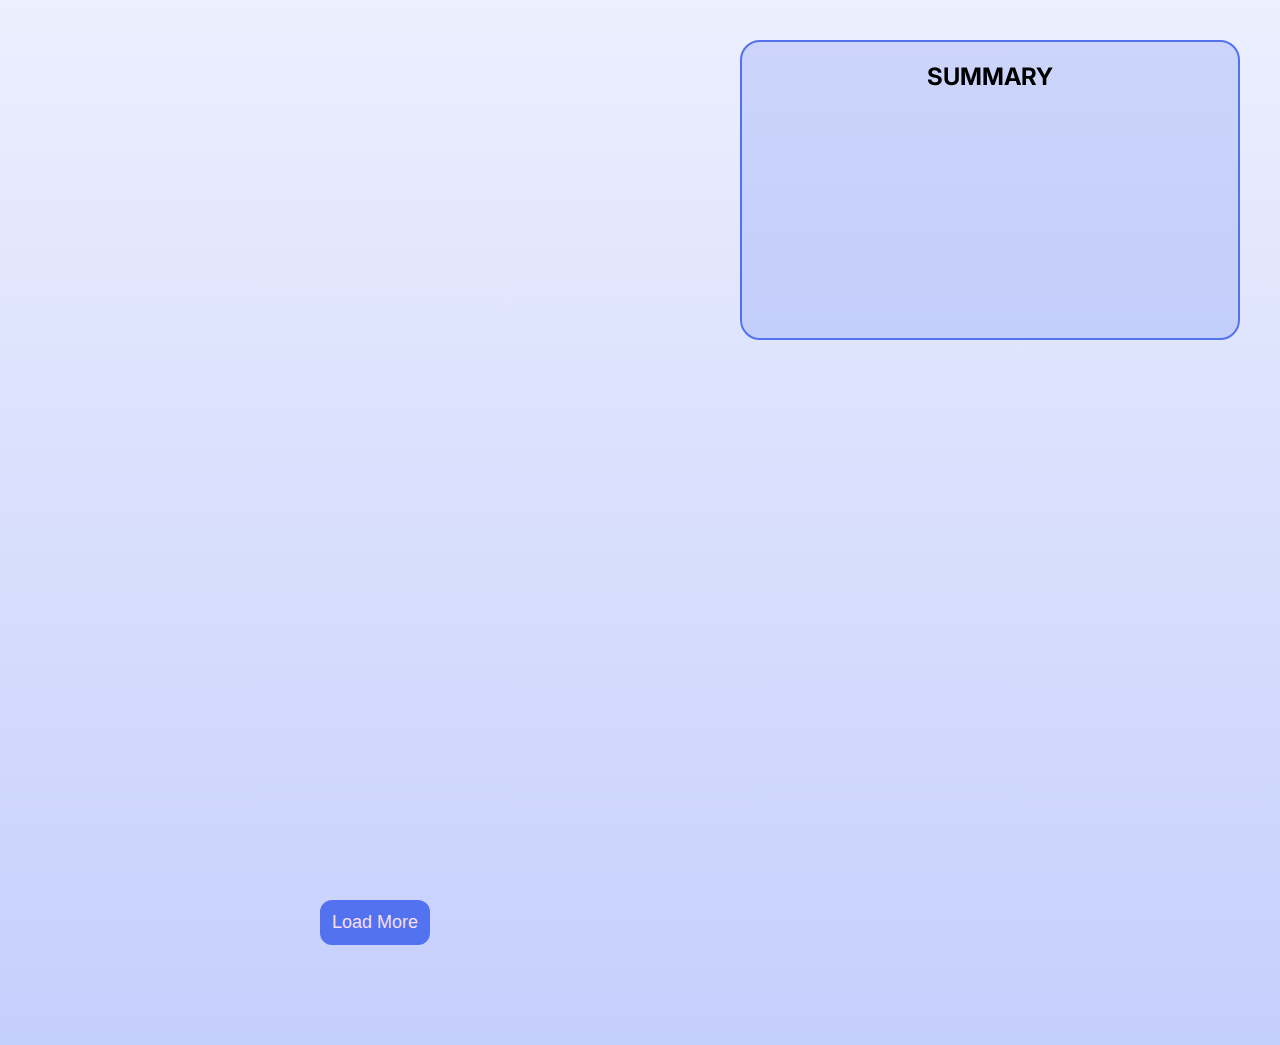
<file: demo_ui/index.html>
<!DOCTYPE html>
<!-- Coding By CodingNepal - www.codingnepalweb.com -->
<html lang="en">
  <head>
    <meta charset="UTF-8" />
    <meta name="viewport" content="width=device-width, initial-scale=1.0" />
    <title></title>
    <!-- Linking Google fonts for icons -->
    <link
      rel="stylesheet"
      href="https://fonts.googleapis.com/css2?family=Material+Symbols+Rounded:opsz,wght,FILL,GRAD@24,400,0,0"
    />
    <!-- Linking SwiperJS CSS -->
    <link
      rel="stylesheet"
      href="https://cdn.jsdelivr.net/npm/swiper@11/swiper-bundle.min.css"
    />
    <link rel="stylesheet" href="style.css" />
  </head>
  <body>
    <div class="header"></div>
    <div class="container">
      <div class="card-wrapper" id="card-wrapper"></div>
      <div class="summary">
        <h2>SUMMARY</h2>
        <p id="summary-text"></p>
        <span class="" id="loading"></span>
      </div>
    </div>
    <button id="load-more" onclick="loadmore()">Load More</button>
    <!-- Linking SwiperJS script -->
    <script src="https://cdn.jsdelivr.net/npm/swiper@11/swiper-bundle.min.js"></script>

    <!-- Linking custom script -->
    <script src="script.js"></script>
  </body>
</html>
</file>
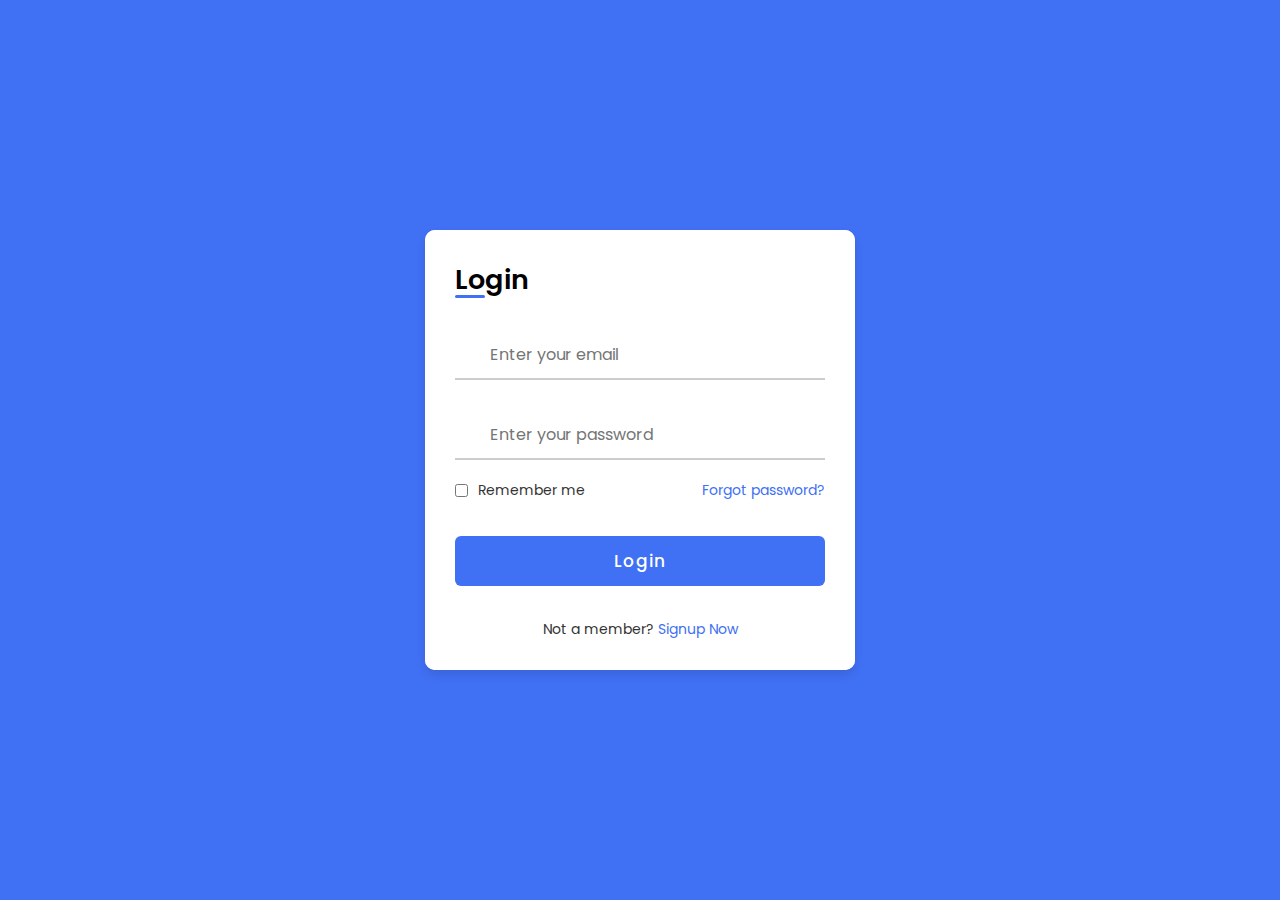
<file: demo_ui/login-register-form/index.html>
<!DOCTYPE html>
<html lang="en">
  <head>
    <meta charset="UTF-8" />
    <meta http-equiv="X-UA-Compatible" content="IE=edge" />
    <meta name="viewport" content="width=device-width, initial-scale=1.0" />
    <!-- ===== Iconscout CSS ===== -->
    <link rel="stylesheet" href="https://unicons.iconscout.com/release/v4.0.0/css/line.css" />
    <!-- ===== CSS ===== -->
    <link rel="stylesheet" href="style.css" />
    <title>Login & Registration Form</title>
  </head>
  <body>
    <div class="container">
      <div class="forms">
        <div class="form login">
          <span class="title">Login</span>

          <form action="#">
            <div class="input-field">
              <input type="text" placeholder="Enter your email" id="email" required />
              <i class="uil uil-envelope icon"></i>
            </div>
            <div class="input-field">
              <input type="password" class="password" id="pwd" placeholder="Enter your password" required />
              <i class="uil uil-lock icon"></i>
              <i class="uil uil-eye-slash showHidePw"></i>
            </div>

            <div class="checkbox-text">
              <div class="checkbox-content">
                <input type="checkbox" id="logCheck" />
                <label for="logCheck" class="text">Remember me</label>
              </div>

              <a href="#" class="text">Forgot password?</a>
            </div>

            <div class="input-field button">
              <input type="button" value="Login" onclick="login_function()"/>
            </div>
          </form>

          <div class="login-signup">
            <span class="text"
              >Not a member?
              <a href="#" class="text signup-link">Signup Now</a>
            </span>
          </div>
        </div>

        <!-- Registration Form -->
        <div class="form signup">
          <span class="title">Registration</span>

          <form action="#">
            <div class="input-field">
              <input type="text" placeholder="Enter your name" required id="name"/>
              <i class="uil uil-user"></i>
            </div>
            <div class="input-field">
              <input type="text" placeholder="Enter your email" id="reg_email" required />
              <i class="uil uil-envelope icon"></i>
            </div>
            <div class="input-field">
              <input type="password" class="password" id="reg_pwd" placeholder="Create a password" required />
              <i class="uil uil-lock icon"></i>
            </div>
            <div class="input-field">
              <input type="password" class="password" id="confirm_pwd" placeholder="Confirm a password" required />
              <i class="uil uil-lock icon"></i>
              <i class="uil uil-eye-slash showHidePw"></i>
            </div>

            <div class="checkbox-text">
              <div class="checkbox-content">
                <input type="checkbox" id="termCon" />
                <label for="termCon" class="text">I accepted all terms and conditions</label>
              </div>
            </div>

            <div class="input-field button">
              <input type="button" value="Signup" onclick="signup_function()"/>
            </div>
          </form>

          <div class="login-signup">
            <span class="text"
              >Already a member?
              <a href="#" class="text login-link">Login Now</a>
            </span>
          </div>
        </div>
      </div>
    </div>

    <script src="script.js"></script>
  </body>
</html>
</file>
<file: demo_ui/style.css>
/* Importing Google fonts - Inter */
@import url("https://fonts.googleapis.com/css2?family=Inter:opsz,wght@14..32,100..900&display=swap");

* {
  margin: 0;
  padding: 0;
  box-sizing: border-box;
  font-family: "Inter", sans-serif;
}

body {
  background: linear-gradient(#eceffe, #c5cffc);
}

.container {
  display: flex;
  min-height: 100vh;
}

.card-wrapper {
  flex: 0.6;
  width: 90%;
  padding: 20px 10px;
  overflow: hidden;
}

.summary {
  flex: 0.4;
  display: inline-block;
  width: 500px;
  min-height: 300px;
  height: fit-content;
  position: fixed;
  right: 0%;
  background-color: rgba(83, 114, 240, 0.2);
  margin: 40px;
  border-radius: 20px;
  border: 2px #5372f0 solid;
}

.summary h2 {
  margin: 20px;
  text-align: center;
}

.summary p {
  font-size: 18px;
  margin: 50px 20px 20px 20px;
  text-align: justify;
  font-weight: 500;
  font-family: "Courier New", Courier, monospace;
}

.card-item .card-link {
  display: flex;
  background: #fff;
  padding: 18px;
  margin: 18px;
  user-select: none;
  border-radius: 12px;
  text-decoration: none;
  border: 2px solid transparent;
  box-shadow: 0 10px 10px rgba(0, 0, 0, 0.05);
  transition: 0.2s ease;
}

.card-item .card-link:active {
  cursor: grabbing;
}

.card-item .card-link:hover {
  border-color: #5372f0;
}

.card-link .card-image {
  width: 30%;
  border-radius: 10px;
  aspect-ratio: 16 / 10;
  object-fit: cover;
}
.item-header {
  display: flex;
  flex-direction: row;
  justify-content: space-between;
}
.disc-item {
  display: flex;
  flex-direction: column;
}

.card-link .badge {
  color: #5372f0;
  width: fit-content;
  height: fit-content;
  padding: 8px 16px;
  font-size: 0.95rem;
  border-radius: 12px;
  font-weight: 500;
  background: #dde4ff;
  margin-left: 4px;
}

.card-link .badge-designer {
  color: #b22485;
  background: #f7dff5;
}

.card-link .badge-marketer {
  color: #b25a2b;
  background: #ffe3d2;
}

.card-link .badge-gamer {
  color: #205c20;
  background: #d6f8d6;
}

.card-link .badge-editor {
  color: #856404;
  background: #fff3cd;
}

.card-link .card-title {
  color: #000;
  font-size: 1.19rem;
  font-weight: 600;
}
.card-title {
  margin-left: 16px;
}

.card-link .card-button {
  height: 35px;
  width: 35px;
  color: #5372f0;
  margin: 10px;
  background: none;
  cursor: pointer;
  border-radius: 50%;
  border: 2px solid #5372f0;
  transform: rotate(-45deg);
  transition: 0.4s ease;
}

.card-button:hover {
  color: #fff;
  background: #5372f0;
}

.card-wrapper .swiper-pagination-bullet {
  height: 13px;
  width: 13px;
  opacity: 0.5;
  background: #5372f0;
}

.card-wrapper .swiper-pagination-bullet-active {
  opacity: 1;
}

.card-wrapper .swiper-slide-button {
  color: #5372f0;
  margin-top: -35px;
}
.description {
  color: #000;
  padding: 13px;
  width: fit-content;
  text-align: justify;
}

#load-more {
  display: inline-block;
  position: relative;
  left: 25%;
  margin-bottom: 100px;
  color: #f7dff5;
  font-size: 18px;
  font-family: "Franklin Gothic Medium", "Arial Narrow", Arial, sans-serif;
  background-color: #5372f0;
  padding: 10px;
  border: #5372f0 2px  solid;
  border-radius: 12px;
  transition: 0.4s ease;
  cursor: pointer;
}
#load-more:hover{
  background-color: #dde4ff;
  color: #5372f0;
}

/* Responsive media query code for small screens */
@media (max-width: 768px) {
  .card-wrapper {
    margin: 0 10px 25px;
  }

  .card-wrapper .swiper-slide-button {
    display: none;
  }
}

.loader {
  position: relative;
  left: 46%;
  width: 48px;
  height: 48px;
  border: 5px solid #fff;
  border-bottom-color: #5372f0;
  border-radius: 50%;
  display: inline-block;
  box-sizing: border-box;
  animation: rotation 1s linear infinite;
}

@keyframes rotation {
  0% {
    transform: rotate(0deg);
  }
  100% {
    transform: rotate(360deg);
  }
}
</file>
<file: demo_ui/login-register-form/style.css>
/* ===== Google Font Import - Poformsins ===== */
@import url('https://fonts.googleapis.com/css2?family=Poppins:wght@300;400;500;600;700&display=swap');

* {
    margin: 0;
    padding: 0;
    box-sizing: border-box;
    font-family: 'Poppins', sans-serif;
}

body {
    height: 100vh;
    display: flex;
    align-items: center;
    justify-content: center;
    background-color: #4070f4;
}

.container {
    position: relative;
    max-width: 430px;
    width: 100%;
    background: #fff;
    border-radius: 10px;
    box-shadow: 0 5px 10px rgba(0, 0, 0, 0.1);
    overflow: hidden;
    margin: 0 20px;
}

.container .forms {
    display: flex;
    align-items: center;
    height: 440px;
    width: 200%;
    transition: height 0.2s ease;
}


.container .form {
    width: 50%;
    padding: 30px;
    background-color: #fff;
    transition: margin-left 0.18s ease;
}

.container.active .login {
    margin-left: -50%;
    opacity: 0;
    transition: margin-left 0.18s ease, opacity 0.15s ease;
}

.container .signup {
    opacity: 0;
    transition: opacity 0.09s ease;
}

.container.active .signup {
    opacity: 1;
    transition: opacity 0.2s ease;
}

.container.active .forms {
    height: 600px;
}

.container .form .title {
    position: relative;
    font-size: 27px;
    font-weight: 600;
}

.form .title::before {
    content: '';
    position: absolute;
    left: 0;
    bottom: 0;
    height: 3px;
    width: 30px;
    background-color: #4070f4;
    border-radius: 25px;
}

.form .input-field {
    position: relative;
    height: 50px;
    width: 100%;
    margin-top: 30px;
}

.input-field input {
    position: absolute;
    height: 100%;
    width: 100%;
    padding: 0 35px;
    border: none;
    outline: none;
    font-size: 16px;
    border-bottom: 2px solid #ccc;
    border-top: 2px solid transparent;
    transition: all 0.2s ease;
}

.input-field input:is(:focus, :valid) {
    border-bottom-color: #4070f4;
}

.input-field i {
    position: absolute;
    top: 50%;
    transform: translateY(-50%);
    color: #999;
    font-size: 23px;
    transition: all 0.2s ease;
}

.input-field input:is(:focus, :valid)~i {
    color: #4070f4;
}

.input-field i.icon {
    left: 0;
}

.input-field i.showHidePw {
    right: 0;
    cursor: pointer;
    padding: 10px;
}

.form .checkbox-text {
    display: flex;
    align-items: center;
    justify-content: space-between;
    margin-top: 20px;
}

.checkbox-text .checkbox-content {
    display: flex;
    align-items: center;
}

.checkbox-content input {
    margin-right: 10px;
    accent-color: #4070f4;
}

.form .text {
    color: #333;
    font-size: 14px;
}

.form a.text {
    color: #4070f4;
    text-decoration: none;
}

.form a:hover {
    text-decoration: underline;
}

.form .button {
    margin-top: 35px;
}

.form .button input {
    border: none;
    color: #fff;
    font-size: 17px;
    font-weight: 500;
    letter-spacing: 1px;
    border-radius: 6px;
    background-color: #4070f4;
    cursor: pointer;
    transition: all 0.3s ease;
}

.button input:hover {
    background-color: #265df2;
}

.form .login-signup {
    margin-top: 30px;
    text-align: center;
}
</file>
